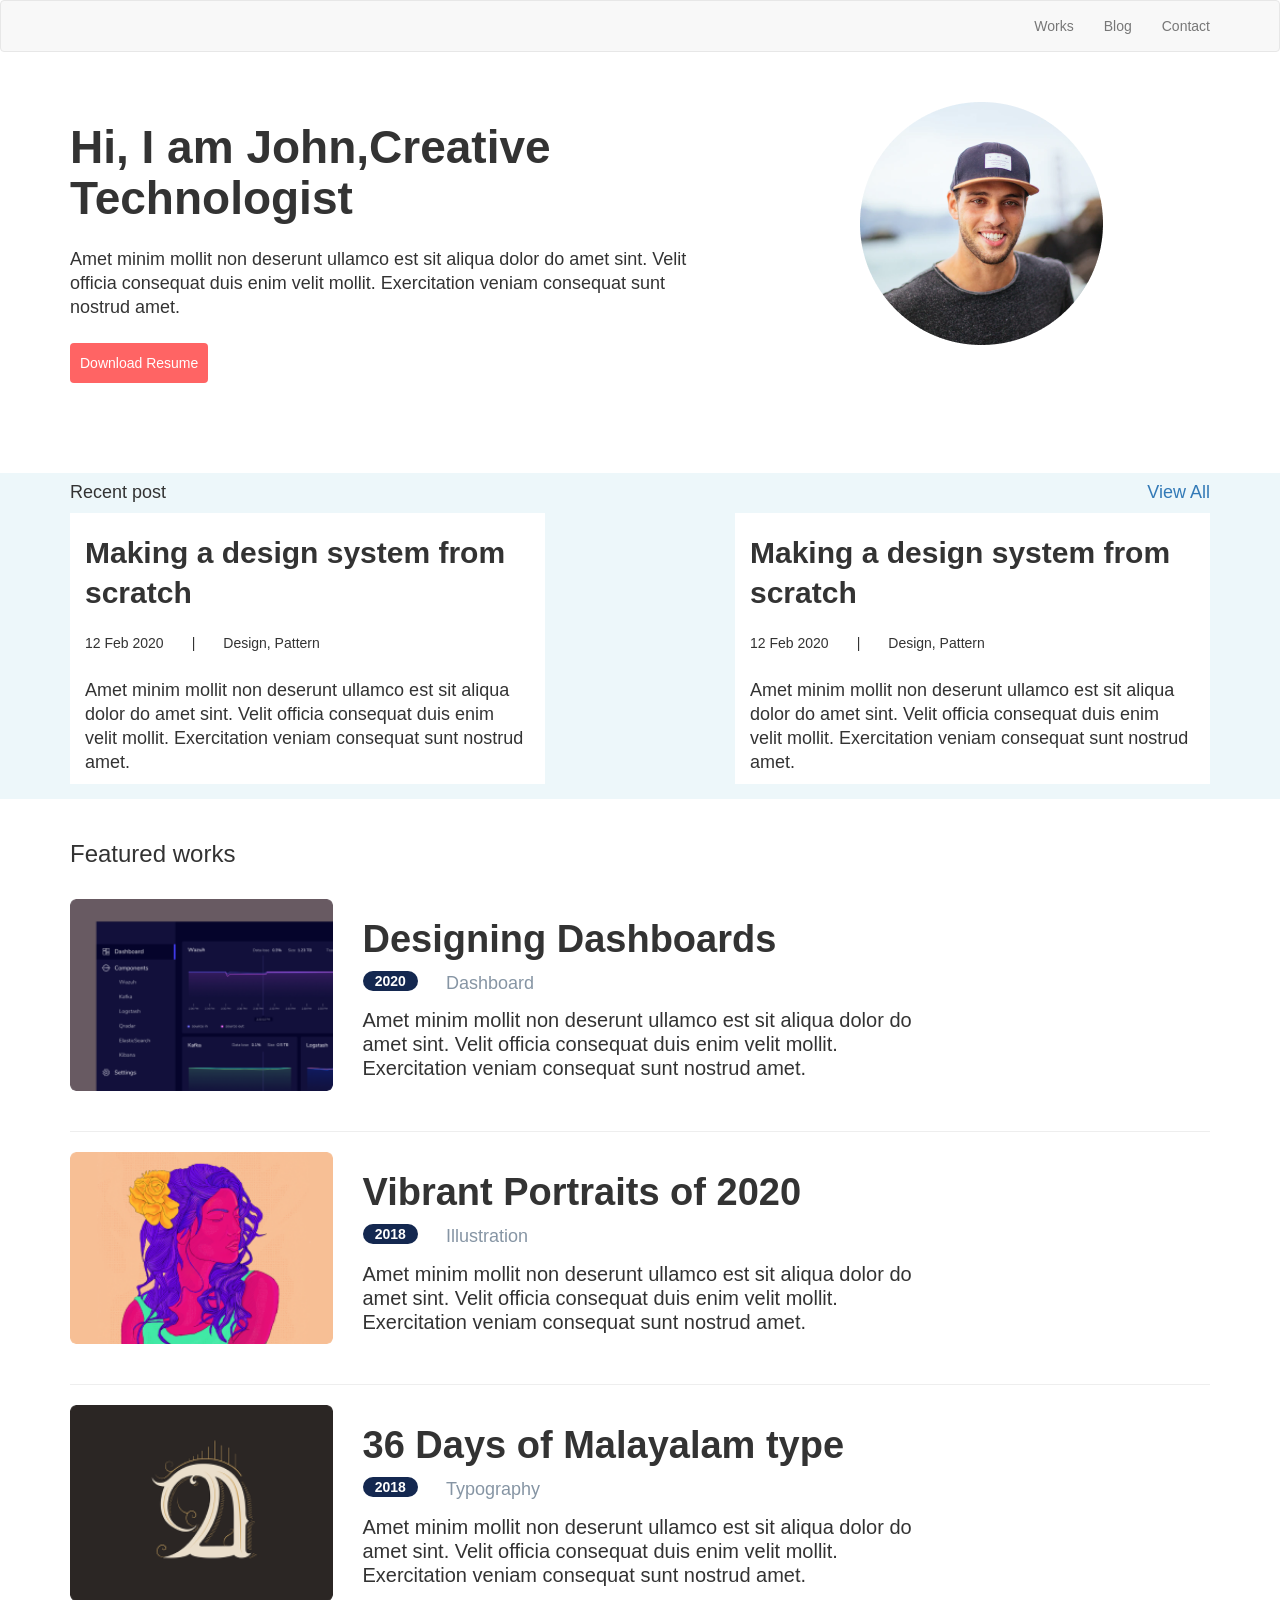
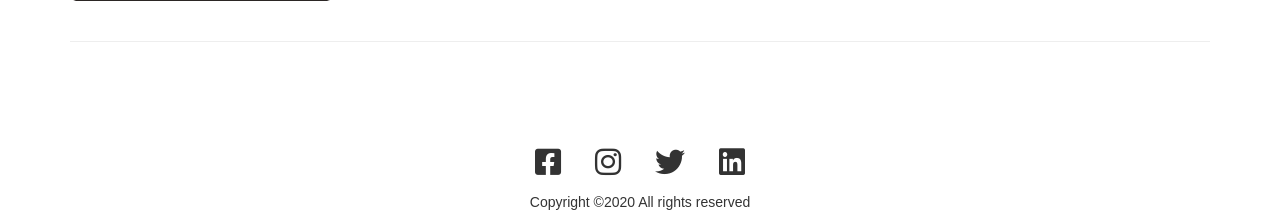
<file: index.html>
<!DOCTYPE html>
<html lang="en">

<head>
  <meta charset="utf-8">
  <meta name="viewport" content="width=device-width, initial-scale=1.0">
  <meta http-equiv="X-UA-Compatible" content="IE=edge">
  <script src="https://code.jquery.com/jquery-3.3.1.slim.min.js"
    integrity="sha384-q8i/X+965DzO0rT7abK41JStQIAqVgRVzpbzo5smXKp4YfRvH+8abtTE1Pi6jizo"
    crossorigin="anonymous"></script>
  <!-- <script src="https://ajax.googleapis.com/ajax/libs/jquery/3.6.0/jquery.min.js"></script> -->
  <script src="./assets/js/script.js"></script>

  <!-- Bootstrap JS CDN -->
  <script src="https://maxcdn.bootstrapcdn.com/bootstrap/3.4.1/js/bootstrap.min.js"></script>

  <title>Portfolio Bootstrap</title>

  <!-- Bootstrap CSS CDN -->
  <link rel="stylesheet" href="https://maxcdn.bootstrapcdn.com/bootstrap/3.4.1/css/bootstrap.min.css">
  <!-- Our Custom CSS -->
  <link rel="stylesheet" href="./assets/css/style.css">
  <link rel="stylesheet" href="https://cdnjs.cloudflare.com/ajax/libs/font-awesome/6.0.0/css/all.min.css">
</head>

<body>
  <nav class="navbar navbar-default">
    <div class="container">
      <button class="navbar-toggler pull-right" id="toggle-btn" type="button" data-toggle="collapse"
        data-target="#list-div" aria-controls="list-div" aria-expanded="false" aria-label="Toggle navigation">Menu&nbsp;
        <span class="glyphicon glyphicon-chevron-down" id="downicon"></span>
      </button>
      <ul class="nav navbar-nav navbar-right collapse" id="list-div">
        <li><a class="pull-right" href="#work">Works</a></li>
        <li><a class="pull-right" href="#">Blog</a></li>
        <li><a class="pull-right" href="#contact">Contact</a></li>
      </ul>
    </div>
  </nav>

  <div class="container intro">
    <div class="row">
      <div class="col-md-7 top-container">
        <h1 class="heading">Hi, I am John,Creative Technologist</h1>
        <p class="intro-para">Amet minim mollit non deserunt ullamco est sit aliqua dolor do amet sint. Velit officia
          consequat duis enim
          velit mollit. Exercitation veniam consequat sunt nostrud amet.</p>
        <button id="resume-btn" type="button" class="btn btn-default resbtn">Download Resume</button>
      </div>
      <div class="col-md-5">
        <img src="./assets/img/img1.jpg" alt="" class="image-circle center-block">
      </div>
    </div>
  </div>

  <div class="wrapper recent-post">
    <div class="container">
      <div class="row">
        <h4 class="col-md-6 recent">Recent post</h4>
        <h4 class="col-md-6 text-primary text-right view">View All</h4>
      </div>
      <div class="wrapper">
        <div class="col-md-5 col-xs-12  scratch">
          <h2>Making a design system from scratch</h2>
          <span class="date">12 Feb 2020</span>&emsp;&emsp;|&emsp;&emsp;<span>Design, Pattern</span>
          <p class="scratch-para">Amet minim mollit non deserunt ullamco est sit aliqua dolor do amet sint. Velit
            officia consequat duis enim velit mollit. Exercitation veniam consequat sunt nostrud amet.</p>
        </div>
        <div class="col-md-5 col-xs-12  scratch pull-right">
          <h2>Making a design system from scratch</h2>
          <span class="date">12 Feb 2020</span>&emsp;&emsp;|&emsp;&emsp;<span>Design, Pattern</span>
          <p class="scratch-para">Amet minim mollit non deserunt ullamco est sit aliqua dolor do amet sint. Velit
            officia consequat duis enim velit mollit. Exercitation veniam consequat sunt nostrud amet.</p>
        </div>
      </div>
    </div>
    <a href="#" class="back-to-top pull-right" style="display: inline;"><span
        class="glyphicon glyphicon-chevron-up"></span>
    </a>
  </div>

  <div class="wrapper work-division" id="work">
    <div class="container">
      <div class="row">
        <h3 class="col-md-12 feature-heading">Featured works</h3>
      </div>
      <div class="row image-content">
        <div class="col-md-3 col-xs-12">
          <img src="./assets/img/img2.jpg" alt="" class="img-rounded work-images">
        </div>
        <div class="col-md-6 col-xs-12">
          <h1 class="design-heading">Designing Dashboards</h1>
          <div class="year-division">
            <p class="year pull-left">2020</p>&emsp;&emsp;<span class="dashboard ">Dashboard</span>
          </div>
          <p class="work-para">Amet minim mollit non deserunt ullamco est sit aliqua dolor do amet sint. Velit officia
            consequat duis enim velit mollit. Exercitation veniam consequat sunt nostrud amet.</p>
        </div>
      </div>
      <hr class="hrline">

      <div class="row image-content">
        <div class="col-md-3 col-xs-12">
          <img src="./assets/img/img3.jpg" alt="" class="img-rounded work-images">
        </div>
        <div class="col-md-6 col-xs-12">
          <h1 class="design-heading">Vibrant Portraits of 2020</h1>
          <div class="year-division">
            <p class="year pull-left">2018</p>&emsp;&emsp;<span class="dashboard ">Illustration</span>
          </div>
          <p class="work-para">Amet minim mollit non deserunt ullamco est sit aliqua dolor do amet sint. Velit officia
            consequat duis enim velit mollit. Exercitation veniam consequat sunt nostrud amet.</p>
        </div>
      </div>
      <hr class="hrline">

      <div class="row image-content">
        <div class="col-md-3 col-xs-12">
          <img src="./assets/img/img4.jpg" alt="" class="img-rounded work-images">
        </div>
        <div class="col-md-6 col-xs-12">
          <h1 class="design-heading">36 Days of Malayalam type</h1>
          <div class="year-division">
            <p class="year pull-left">2018</p>&emsp;&emsp;<span class="dashboard ">Typography</span>
          </div>
          <p class="work-para">Amet minim mollit non deserunt ullamco est sit aliqua dolor do amet sint. Velit officia
            consequat duis enim velit mollit. Exercitation veniam consequat sunt nostrud amet.</p>
        </div>
      </div>
      <hr class="hrline">

    </div>
  </div>

  <footer class="footer">
    <div class="container text-center" id="contact">
      <i class="fa-brands fa-facebook-square icons"></i>
      <i class="fa-brands fa-instagram icons"></i>
      <i class="fa-brands fa-twitter icons"></i>
      <i class="fa-brands fa-linkedin icons"></i>
      <p class="copyright-para">Copyright ©2020 All rights reserved </p>
    </div>
  </footer>
</body>

</html>
</file>
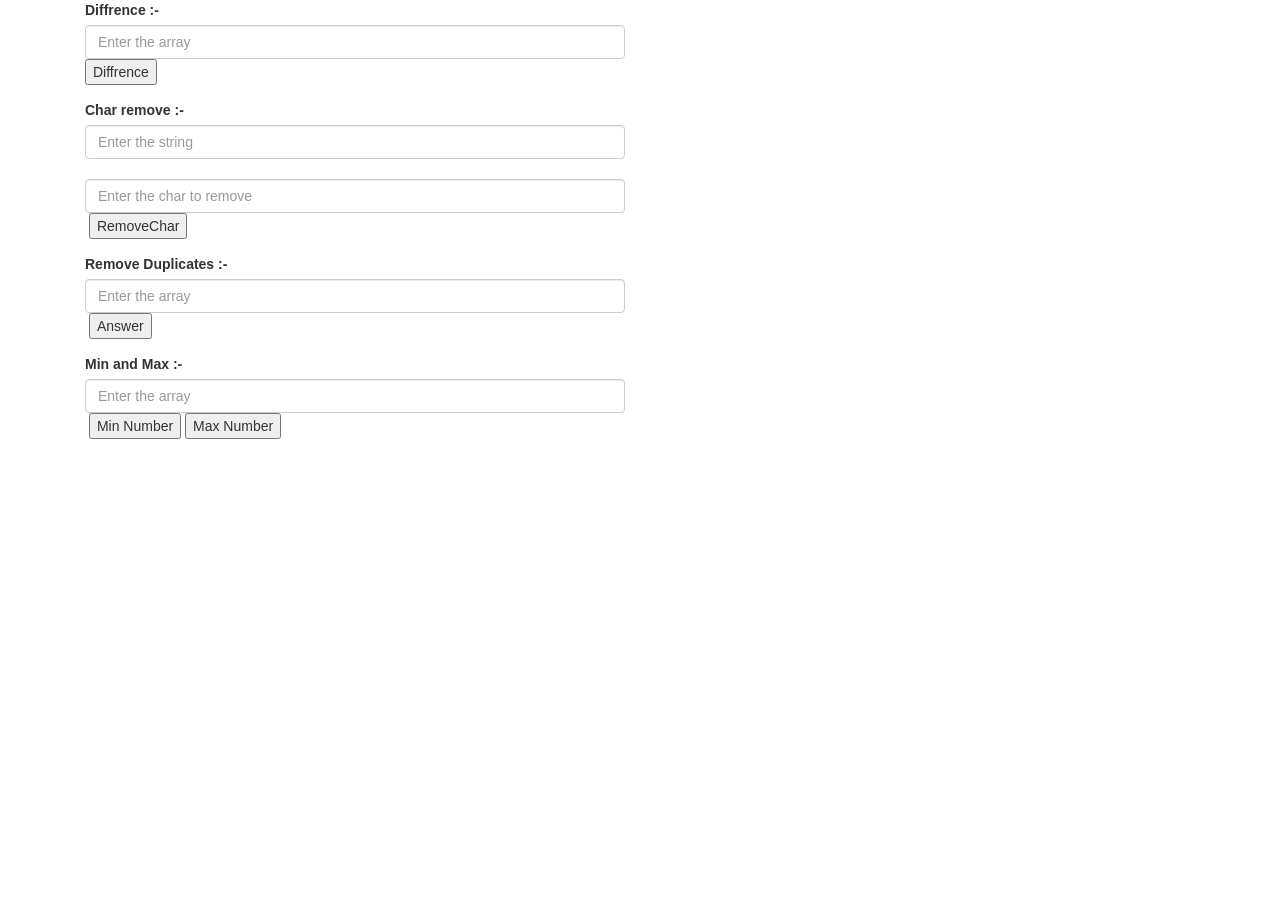
<file: assets/js/jscoding.html>
<!DOCTYPE html>
<html lang="en">
<head>
    <meta charset="UTF-8">
    <meta http-equiv="X-UA-Compatible" content="IE=edge">
    <meta name="viewport" content="width=device-width, initial-scale=1.0">
    <script src="https://code.jquery.com/jquery-3.3.1.slim.min.js" integrity="sha384-q8i/X+965DzO0rT7abK41JStQIAqVgRVzpbzo5smXKp4YfRvH+8abtTE1Pi6jizo" crossorigin="anonymous"></script>
    <!-- <script src="https://ajax.googleapis.com/ajax/libs/jquery/3.6.0/jquery.min.js"></script> -->
    <script src="https://maxcdn.bootstrapcdn.com/bootstrap/3.4.1/js/bootstrap.min.js"></script>

    <link rel="stylesheet" href="https://maxcdn.bootstrapcdn.com/bootstrap/3.4.1/css/bootstrap.min.css">
    <title>Coding</title>
</head>
<body>
    <div class="container">
    <form id="myForm" class="col-md-6">
        <div class="form-group">
    <label> Diffrence :- </label>
    <input type="text" class="form-control" name="number" id="numlen" placeholder="Enter the array">
    <div class="form-control" id="diff" style="display: none;"></div>
    <button type="button" id="btn">Diffrence</button>
    </div>

    <div class="form-group">
    <label> Char remove :- </label>
    <input type="text" class="form-control" name="character" id="rmchar" placeholder="Enter the string">
    <label>  </label>
    <input type="text" class="form-control" name = "removechar" id="userchar" placeholder="Enter the char to remove"> 
    <label>  </label>
    <div class="form-control" id ="res" style="display:none"></div>
    <button type="button" id="rmcharbtn">RemoveChar</button>
    </div>

    <div class="form-group">
        <label> Remove Duplicates :- </label>
        <input type="text" class="form-control" name="duparr" id="duparr" placeholder="Enter the array"> 
        <label>  </label>
        <div class="form-control"  id ="resarr" style="display:none"></div>
        <button type="button" id="rmdup">Answer</button>
        </div>

        <div class="form-group">
            <label> Min and Max :- </label>
            <input type="text" class="form-control" name="minmaxarr" id="minmaxarr" placeholder="Enter the array"> 
            <label>  </label>
            <div class="form-control"  id ="minnum" style="display:none"></div>
            <div class="form-control"  id ="maxnum" style="display:none"></div>
            <button type="button" id="minbtn">Min Number</button>
            <button type="button" id="maxbtn">Max Number</button>
            </div>

    </form>
</div>
      <script>
            
      $(document).ready(function(){
          $("#btn").click(function(e){
              e.preventDefault()
              $("#res").hide();
              $("#diff").empty();
              var arr = $("#numlen").val();
              //console.log(Array.isArray(arr));
              let n= arr.length;
              
              for(let i=0;i<n-1;i++){
                  let i1 = arr[i];
                  let i2 = arr[i+1];
                  var diff = i2 - i1;
                  diff = Math.abs(diff);
                  $("#diff").show(250);
                    $("#diff").append(diff);
           }
          })

          $("#rmcharbtn").click(function(e){
              e.preventDefault();
              $("#res").empty();
              var arr = $("#rmchar").val();
              var n = arr.length;
              let rmchr = $("#userchar").val();
              for(let i=0;i<n;i++){
                  if(arr[i] != rmchr){
                   // console.log(arr[i]);
                    $("#res").show(250);
                    $("#res").append(arr[i]);
                  }
              }
              
          })

          $("#rmdup").click(function(e){
            e.preventDefault();
            $("#resarr").empty();
            let arr = $("#duparr").val();
            let resarr = [...new Set(arr)];
            $("#resarr").append(resarr);
            $("#resarr").show(250);

// console.log(uniqueChars);

          })

        $("#minbtn").click(function(e){
            e.preventDefault();
            $("#minnum").empty();
            $("#minnum").show(250);
            var arr = $('input[name="minmaxarr[]"]').map(function () {
            return this.value; }).get();
            let minnum = arr[0];
            let n = arr.length;
            for(let i=1; i<n; i++){
            if(arr[i] < minnum){
            minnum = arr[i]; 
            $("#minnum").append(minnum);  
        }
    }  
        })

        $("#maxbtn").click(function(e){
            e.preventDefault();
            $("#maxnum").empty();
            $("#minnum").hide();
            $("#maxnum").show(250);
            let arr = $("#minmaxarr").val();
            let maxnum = arr[0];
            let n = arr.length;
            for(let i=1; i<n; i++){
            if(arr[i] > maxnum){
            maxnum = arr[i]; 
            $("#maxnum").append(maxnum);  
        }
    }  
        })
      });

      </script>
</body>
</html>
</file>
<file: assets/css/style.css>
html{
    scroll-behavior: smooth;
}
.back-to-top {
    position: fixed;
    display: none;
    right: 15px;
    bottom: 15px;
    z-index: 99999;
}
.back-to-top span {
    display: flex;
    align-items: center;
    justify-content: center;
    font-size: 24px;
    width: 40px;
    height: 40px;
    border-radius: 4px;
    background: #669acf;
    color: #fff;
    transition: all 0.6s ease-in-out;
}
.intro{
    margin-bottom: 50px;
    margin-top: 50px;
}
.heading{
    font-size: 46px;
    font-weight: 700;
    margin-bottom: 24px;
}
.intro-para{
    font-size: 18px;
    line-height: 24px; margin-bottom: 24px;
}
.top-container{
    margin-bottom: 40px;
}
.resbtn{
    background-color:  #FF6464;
    border: none;
    color: white;
    padding: 10px 10px;
}
.recent-post{
    background-color: #EDF7FA;

}
.scratch{
    background-color: white;
    margin-bottom: 15px;
}
h2{
    font-weight: 600;
    line-height: 40px;
}
.scratch-para{
    line-height: 24px;
    font-size: 18px;
    margin-top: 15px;
}
.date{
    line-height: 40px;
}
.feature-heading{
    line-height: 70px;
}
.work-images{
    width: 100%;
}
.design-heading{
    font-size: 38px;
    font-weight: 700;
}
.image-content{
    margin-bottom: 40px;
}
.year{
    background: #142850;
    color: white;
    border-radius: 20px;
    width: 10%;
    text-align: center;
    font-weight: 600;
}
.dashboard{
    color: #8695A4;
    font-size: 18px;
}
.work-para{
    margin-top: 12px;
    line-height: 24px;
    font-size: 20px;
}
.footer{
    margin-top: 70px;
}
.icons{
    font-size: 30px;
    margin: 15px;
}
#toggle-btn{
    margin: 8px;
    transition: 0.9s ease-in-out;
}
.down-icon{
    transform: rotate(180deg);
}
@media(max-width:600px){
    h1,h2,h3,h4,h5,h6,.year-division{
        text-align: center;
    }
    .view{
        display: none;
    }
}
</file>
